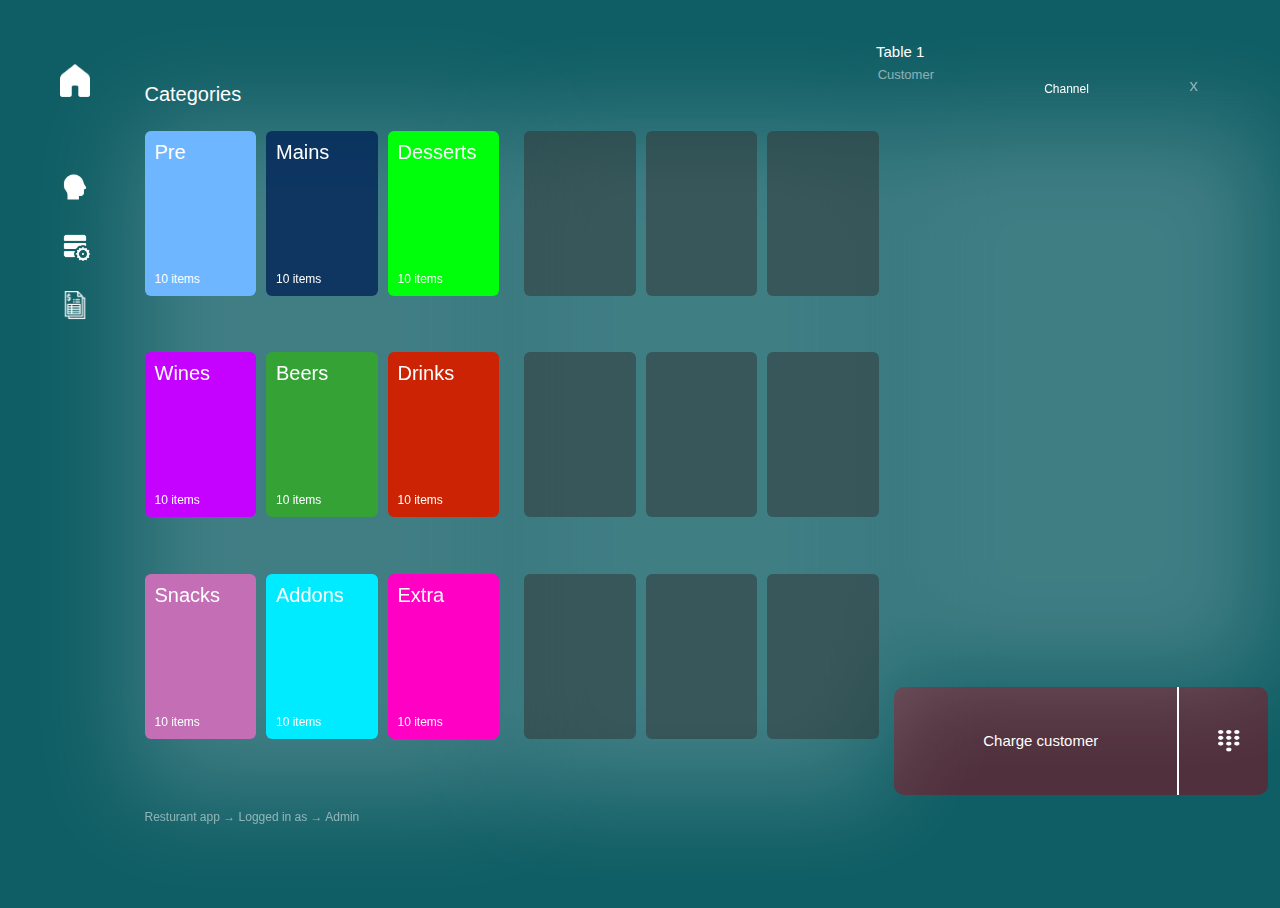
<file: src/main/resources/static/index.html>
<!DOCTYPE html>
<html xmlns:th="http://www.thymeleaf.org">
<head>
    <meta charset="UTF-8">
    <meta http-equiv="X-UA-Compatible" content="IE=edge">
    <meta name="viewport" content="width=device-width, initial-scale=1.0">
    <link rel="stylesheet" href="V2.0/css/styles1.css">
    <link rel="stylesheet" href="V2.0/css/boxColor.css">
    <link rel="stylesheet" href="V2.0/css/secondBoxes.css">
    <link rel="stylesheet" href="V2.0/css/thirdBoxes.css">
    <link rel="stylesheet" href="V2.0/css/BuyBox.css">
    <link rel="stylesheet" href="V2.0/css/adminDashBoard.css">
    
    <title>Document</title>
</head>
<body id ="body">
   
    

    <div class="container" id = "container">
        
        <div class="first">
            <li><a href="#"><img id = "bild1" src="[data-uri]">
            </a></li></div>
        <div class="nav">
            
                 
                    

                    
                    <li><a href="#"> <img src="[data-uri]">
                    </a></li>
                    <li id="adminknapp"onclick="adminDash();"> <img src="[data-uri]">
                    </a></li>
                    <li id="kvittoknapp" onclick ="kvittoDash()">  <img src="[data-uri]">
                    </a></li>
                
            

        </div>
        <div class="content1Text">Categories</div>
        <div class="copyContent1"></div>
        <div class="content1">
            <div id = "cBox1" class="contentBox1" onclick="showDishes(this)">Pre<span class="itemCount"><span id = "nummer0" class="nummer">10 </span>items</span></div>
            <div id = "cBox2" class="contentBox1" onclick="showDishes(this)">Mains<span class="itemCount"><span id = "nummer1" class="nummer">10 </span>items</span></div>
            <div id = "cBox3" class="contentBox1" onclick="showDishes(this)">Desserts<span class="itemCount"><span id = "nummer2" class="nummer">10 </span>items</span></div>
            <div id = "cBox4" class="contentBox1" onclick="showDishes(this)">Wines<span class="itemCount"><span id = "nummer3" class="nummer">10 </span>items</span></div>
            <div id = "cBox5" class="contentBox1" onclick="showDishes(this)">Beers<span class="itemCount"><span id = "nummer4" class="nummer">10 </span>items</span></div>
            <div id = "cBox6" class="contentBox1" onclick="showDishes(this)">Drinks<span class="itemCount"><span id = "nummer5" class="nummer">10 </span>items</span></div>
            <div id = "cBox7" class="contentBox1" onclick="showDishes(this)">Snacks<span class="itemCount"><span id = "nummer6" class="nummer">10 </span>items</span></div>
            <div id = "cBox8" class="contentBox1" onclick="showDishes(this)">Addons<span class="itemCount"><span id = "nummer7" class="nummer">10 </span>items</span></div>
            <div id = "cBox9" class="contentBox1" onclick="showDishes(this)">Extra<span class="itemCount"><span id = "nummer8" class="nummer">10 </span>items</span></div> 
            
        </div>
        <div id="BoxHeader" class="content2Text">
            
            
            <div id ="hej"class="content2Text1">
                
            </div>
        </div>
        <div class="copyContent2"></div>
        <div id = "2"class="content2">
            <div class="contentBox2"></div> 
            <div class="contentBox2"></div> 
            <div class="contentBox2"></div> 
            <div class="contentBox2"></div> 
            <div class="contentBox2"></div> 
            <div class="contentBox2"></div> 
            <div class="contentBox2"></div> 
            <div class="contentBox2"></div> 
            <div class="contentBox2"></div> 
            
        </div>
        <div class="content3Text">
            <div class="content3text2">
                <div class="broke"><Select class="dags" id="tables">
                    <option value="table1"><span class="c31">Table 1</span></option>
                    <option value="table2"><span class="c31">Table 2</span></option>
                    <option value="table3"><span class="c31">Table 3</span></option>
                    <option value="table4"><span class="c31">Table 4</span></option>
                    <option value="table5"><span class="c31">Table 5</span></option>
                
                
                </Select>
                    
                    
                  <!--  <img id ="c33"src="image/arrow-down-white.svg" style="height: 12px; width: 12px; position: relative; left: 25px;" >-->
                </div>   
            <span class="c32">Customer</span></div>
            <div class="content3text3">Channel</div>
            <div class="content3text4">x</div>
        </div>
        <div class="copyContent3"></div>
        <div id = "3"class="content3">
            
            
        </div>
        <div class="footer">Resturant app → Logged in as → Admin</div>

        <div id = "buyButton"class="buyButton" onclick="buy()"><span id ="köpText" class="buttonText">Charge customer <span id="kassa"class="lastPrice"></span></span> </div>
        <div class="knapp"><img src="V2.0/image/dialpad.png" style="height: 22px; width: 22px;"></div>


        

        <script src="V2.0/js/index1.js"></script>
        
    
    </div>
</body>
</html>
</file>
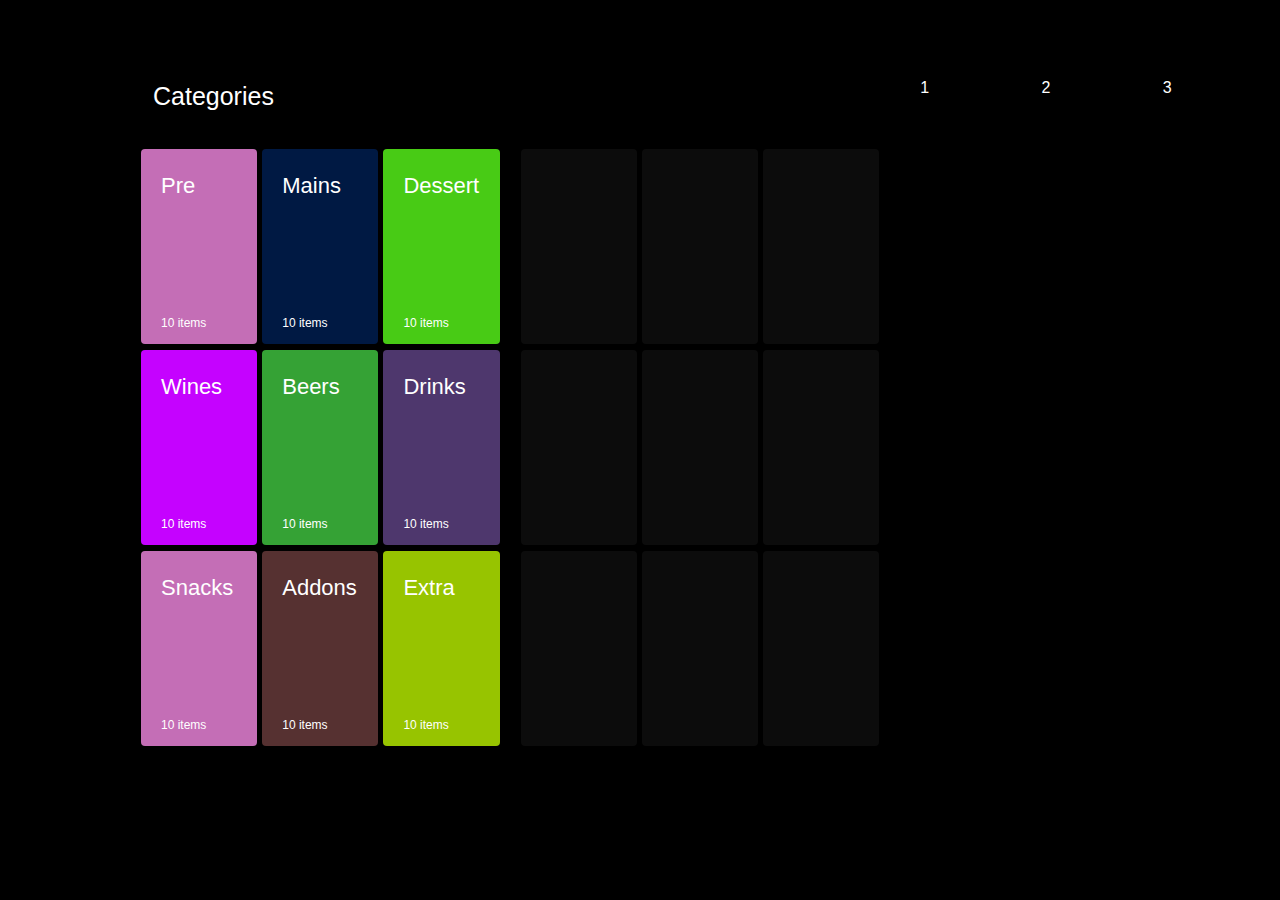
<file: src/main/resources/templates/index.html>
<!DOCTYPE html>
<html lang="en">
<head>
    <meta charset="UTF-8">
    <meta http-equiv="X-UA-Compatible" content="IE=edge">
    <meta name="viewport" content="width=device-width, initial-scale=1">
    <link rel="stylesheet" href="https://stackpath.bootstrapcdn.com/bootstrap/4.3.1/css/bootstrap.min.css" integrity="sha384-ggOyR0iXCbMQv3Xipma34MD+dH/1fQ784/j6cY/iJTQUOhcWr7x9JvoRxT2MZw1T" crossorigin="anonymous">   
    <link rel="stylesheet" href="style.css">
    <title>Document</title>
</head>
<body>
   
<div class="container">
    <div class="row">
        <div id ="categories" class = "col" id = "colHeaders">
           <span class="categoriesText">Categories</span> 
            <div class="row ">
                  
                <div id = "cBox1"class="col" onclick="cateClick('cBox1')">Pre</span> <span class="totalItems1">10 items</span></div>
                
                <div id = "cBox2"class="col" onclick="cateClick('cBox2')">Mains<span class="totalItems1">10 items</span></div>
                <div id = "cBox3"class="col" onclick="cateClick('cBox3')">Dessert<span class="totalItems1">10 items</span></div>
            </div>
            <div class="row">
                <div id = "cBox4"class="col" onclick="cateClick('cBox4')">Wines<span class="totalItems1">10 items</span></div>
                <div id = "cBox5"class="col" onclick="cateClick('cBox5')">Beers<span class="totalItems1">10 items</span></div>
                <div id = "cBox6"class="col" onclick="cateClick('cBox6')">Drinks<span class="totalItems1">10 items</span></div>
            </div>
            <div class="row">
                <div id = "cBox7"class="col" onclick="cateClick('cBox7')">Snacks<span class="totalItems1">10 items</span></div>
                <div id = "cBox8"class="col" onclick="cateClick('cBox8')">Addons<span class="totalItems1">10 items</span></div>
                <div id = "cBox9"class="col" onclick="cateClick('cBox9')">Extra<span class="totalItems1">10 items</span></div>
            </div>
        </div>
        <div id ="dessert"class="col">
            <span id ="desText" class="categoriesText2">Dessert</span> 
            <div class="row">
                <div id = "dBox1"class="col" onclick = "itemCountFunction('dBox1')"><h1 class="dessertBox"><span id="itemcount1" class="itemCount">0</span> <span class="item">Tryffel</span> <span class="price">€12.50</span></h1></div>
                <div id = "dBox2"class="col" onclick = "itemCountFunction('dBox2')"><h1 class="dessertBox"><span id="itemcount2" class="itemCount">0</span> <span class="item">Tryffel</span> <span class="price">€12.50</span></h1></div>
                <div id = "dBox3"class="col" onclick = "itemCountFunction('dBox3')"><h1 class="dessertBox"><span id="itemcount3" class="itemCount">0</span> <span class="item">Tryffel</span> <span class="price">€12.50</span></h1></div>
            </div>
            <div class="row">
                <div id = "dBox4"class="col" onclick = "itemCountFunction('dBox4')"><h1 class="dessertBox"><span id="itemcount4" class="itemCount">0</span> <span class="item">Tryffel</span> <span class="price">€12.50</span></h1></div>
                <div id = "dBox5"class="col" onclick = "itemCountFunction('dBox5')"><h1 class="dessertBox"><span id="itemcount5" class="itemCount">0</span> <span class="item">Tryffel</span> <span class="price">€12.50</span></h1></div>
                <div id = "dBox6"class="col" onclick = "itemCountFunction('dBox6')"><h1 class="dessertBox"><span id="itemcount6" class="itemCount">0</span> <span class="item">Tryffel</span> <span class="price">€12.50</span></h1></div>
            </div>
            <div class="row">
                <div id = "dBox7"class="col" onclick = "itemCountFunction('dBox7')"><h1 class="dessertBox"><span id="itemcount7" class="itemCount">0</span> <span class="item">Tryffel</span> <span class="price">€12.50</span></h1></div>
                <div id = "dBox8"class="col" onclick = "itemCountFunction('dBox8')"><h1 class="dessertBox"><span id="itemcount8" class="itemCount">0</span> <span class="item">Tryffel</span> <span class="price">€12.50</span></h1></div>
                <div id = "dBox9"class="col" onclick = "itemCountFunction('dBox9')"><h1 class="dessertBox"><span id="itemcount9" class="itemCount">0</span> <span class="item">Tryffel</span> <span class="price">€12.50</span></h1></div>
            </div>
        </div>
        <div id = "cashier" class="col" id = "colHeaders">
            <div class="row">
                <div class="col">1</div>
                <div class="col">2</div>
                <div class="col">3</div>
            </div>
        </div>
    </div>
</div>
<script src="https://code.jquery.com/jquery-3.3.1.slim.min.js" integrity="sha384-q8i/X+965DzO0rT7abK41JStQIAqVgRVzpbzo5smXKp4YfRvH+8abtTE1Pi6jizo" crossorigin="anonymous"></script>
<script src="https://cdnjs.cloudflare.com/ajax/libs/popper.js/1.14.7/umd/popper.min.js" integrity="sha384-UO2eT0CpHqdSJQ6hJty5KVphtPhzWj9WO1clHTMGa3JDZwrnQq4sF86dIHNDz0W1" crossorigin="anonymous"></script>
<script src="https://stackpath.bootstrapcdn.com/bootstrap/4.3.1/js/bootstrap.min.js" integrity="sha384-JjSmVgyd0p3pXB1rRibZUAYoIIy6OrQ6VrjIEaFf/nJGzIxFDsf4x0xIM+B07jRM" crossorigin="anonymous"></script>
    <script src="index.js"></script>
    
</body>
</html>
</file>
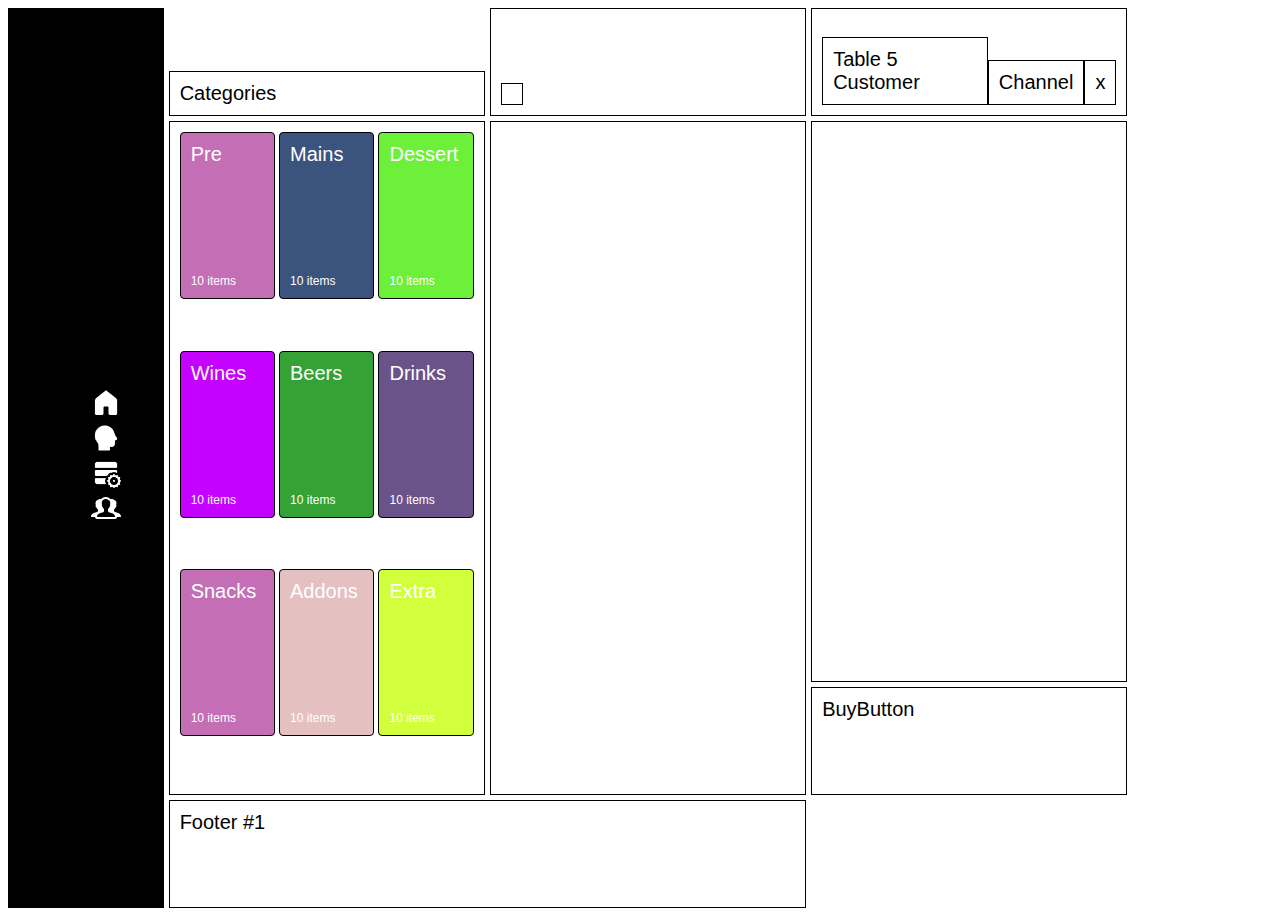
<file: src/main/resources/templates/index2.html>
<!DOCTYPE html>
<html lang="en">
<head>
    <meta charset="UTF-8">
    <meta http-equiv="X-UA-Compatible" content="IE=edge">
    <meta name="viewport" content="width=device-width,user-scalable=no">
    <link rel="stylesheet" href="styles1.css">
    <link rel="stylesheet" href="boxColor.css">
    <link rel="stylesheet" href="secondBoxes.css">
    <link rel="stylesheet" href="thirdBoxes.css">
    
    <title>Document</title>
</head>
<body>
    
</body>
    <div class="container">
        <div class="nav">
            
                <ul>
                    <li><a href="#"><img src="[data-uri]">
                    </a></li>
                    <li><a href="#"> <img src="[data-uri]">
                    </a></li>
                    <li><a href="#"> <img src="[data-uri]">
                    </a></li>
                    <li><a href="#">  <img src="[data-uri]">
                    </a></li>
                </ul>
            

        </div>
        <div class="content1Text">Categories</div>
        <div class="content1">
            <div id = "cBox1" class="contentBox1" onclick="showDishes(this)">Pre <span class="itemCount">10 items</span></div>
            <div id = "cBox2" class="contentBox1" onclick="showDishes(this)">Mains<span class="itemCount">10 items</span></div>
            <div id = "cBox3" class="contentBox1" onclick="showDishes(this)">Dessert<span class="itemCount">10 items</span></div>
            <div id = "cBox4" class="contentBox1" onclick="showDishes(this)">Wines<span class="itemCount">10 items</span></div>
            <div id = "cBox5" class="contentBox1" onclick="showDishes(this)">Beers<span class="itemCount">10 items</span></div>
            <div id = "cBox6" class="contentBox1" onclick="showDishes(this)">Drinks<span class="itemCount">10 items</span></div>
            <div id = "cBox7" class="contentBox1" onclick="showDishes(this)">Snacks<span class="itemCount">10 items</span></div>
            <div id = "cBox8" class="contentBox1" onclick="showDishes(this)">Addons<span class="itemCount">10 items</span></div>
            <div id = "cBox9" class="contentBox1" onclick="showDishes(this)">Extra<span class="itemCount">10 items</span></div> 
            
        </div>
        <div id="BoxHeader" class="content2Text">
            
            
            <div id ="hej"class="content2Text1">
                
            </div>
        </div>
        
        <div id = "2"class="content2">
           
            
        </div>
        <div class="content3Text">
            <div class="content3text2">Table 5 Customer</div>
            <div class="content3text2">Channel</div>
            <div class="content3text3">x</div>
        </div>
        <div id = "3"class="content3">
            
            
        </div>
        <div class="footer">Footer #1</div>

        <div class="buyButton">BuyButton</div>


        <script src="index1.js"></script>
        <script src="https://ajax.googleapis.com/ajax/libs/jquery/3.5.1/jquery.min.js"></script>
    
    </div>
</html>
</file>
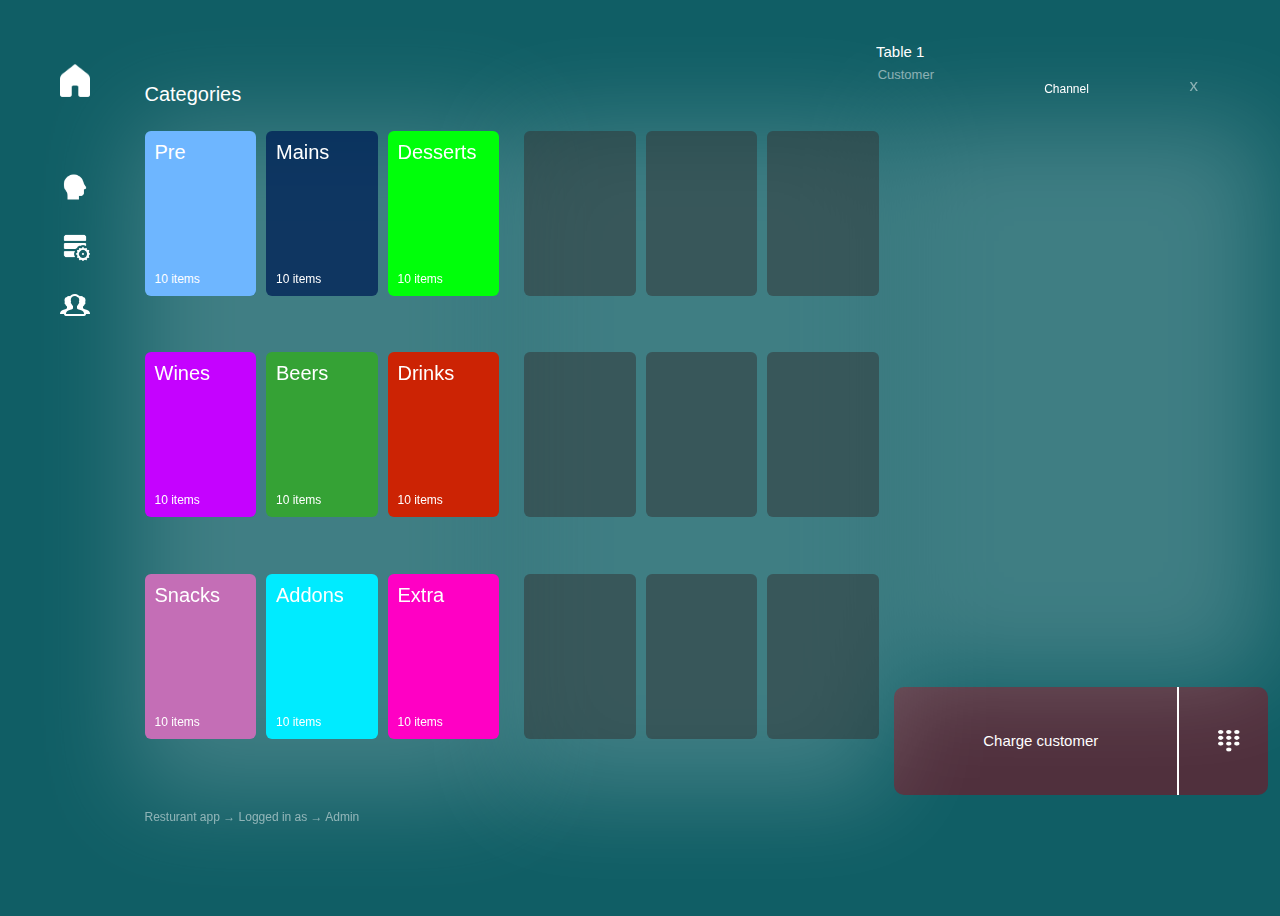
<file: src/main/resources/templates/V2.0/index2.html>
<!DOCTYPE html>
<html xmlns:th="http://www.thymeleaf.org">
<head>
    <meta charset="UTF-8">
    <meta http-equiv="X-UA-Compatible" content="IE=edge">
    <meta name="viewport" content="width=device-width,user-scalable=no">
    <link rel="stylesheet" href="../../static/css/styles1.css">
    <link rel="stylesheet" href="../../static/css/boxColor.css">
    <link rel="stylesheet" href="../../static/css/secondBoxes.css">
    <link rel="stylesheet" href="../../static/css/thirdBoxes.css">
    <link rel="stylesheet" href="../../static/css/BuyBox.css">
    <link rel="stylesheet" href="../../static/css/adminDashBoard.css">
    
    <title>Document</title>
</head>
<body id ="body">
   
    

    <div class="container" id = "container">
        
        <div class="first">
            <li><a href="#"><img id = "bild1" src="[data-uri]">
            </a></li></div>
        <div class="nav">
            
                 
                    

                    
                    <li><a href="#"> <img src="[data-uri]">
                    </a></li>
                    <li onclick="adminDash();"> <img src="[data-uri]">
                    </a></li>
                    <li><a href="#">  <img src="[data-uri]">
                    </a></li>
                
            

        </div>
        <div class="content1Text">Categories</div>
        <div class="copyContent1"></div>
        <div class="content1">
            <div id = "cBox1" class="contentBox1" onclick="showDishes(this)">Pre<span class="itemCount"><span id = "nummer0" class="nummer">10 </span>items</span></div>
            <div id = "cBox2" class="contentBox1" onclick="showDishes(this)">Mains<span class="itemCount"><span id = "nummer1" class="nummer">10 </span>items</span></div>
            <div id = "cBox3" class="contentBox1" onclick="showDishes(this)">Desserts<span class="itemCount"><span id = "nummer2" class="nummer">10 </span>items</span></div>
            <div id = "cBox4" class="contentBox1" onclick="showDishes(this)">Wines<span class="itemCount"><span id = "nummer3" class="nummer">10 </span>items</span></div>
            <div id = "cBox5" class="contentBox1" onclick="showDishes(this)">Beers<span class="itemCount"><span id = "nummer4" class="nummer">10 </span>items</span></div>
            <div id = "cBox6" class="contentBox1" onclick="showDishes(this)">Drinks<span class="itemCount"><span id = "nummer5" class="nummer">10 </span>items</span></div>
            <div id = "cBox7" class="contentBox1" onclick="showDishes(this)">Snacks<span class="itemCount"><span id = "nummer6" class="nummer">10 </span>items</span></div>
            <div id = "cBox8" class="contentBox1" onclick="showDishes(this)">Addons<span class="itemCount"><span id = "nummer7" class="nummer">10 </span>items</span></div>
            <div id = "cBox9" class="contentBox1" onclick="showDishes(this)">Extra<span class="itemCount"><span id = "nummer8" class="nummer">10 </span>items</span></div> 
            
        </div>
        <div id="BoxHeader" class="content2Text">
            
            
            <div id ="hej"class="content2Text1">
                
            </div>
        </div>
        <div class="copyContent2"></div>
        <div id = "2"class="content2">
            <div class="contentBox2"></div> 
            <div class="contentBox2"></div> 
            <div class="contentBox2"></div> 
            <div class="contentBox2"></div> 
            <div class="contentBox2"></div> 
            <div class="contentBox2"></div> 
            <div class="contentBox2"></div> 
            <div class="contentBox2"></div> 
            <div class="contentBox2"></div> 
            
        </div>
        <div class="content3Text">
            <div class="content3text2">
                <div class="broke"><Select class="dags" id="tables">
                    <option value="table1"><span class="c31">Table 1</span></option>
                    <option value="table2"><span class="c31">Table 2</span></option>
                    <option value="table3"><span class="c31">Table 3</span></option>
                    <option value="table4"><span class="c31">Table 4</span></option>
                    <option value="table5"><span class="c31">Table 5</span></option>
                
                
                </Select>
                    
                    
                  <!--  <img id ="c33"src="image/arrow-down-white.svg" style="height: 12px; width: 12px; position: relative; left: 25px;" >-->
                </div>   
            <span class="c32">Customer</span></div>
            <div class="content3text3">Channel</div>
            <div class="content3text4">x</div>
        </div>
        <div class="copyContent3"></div>
        <div id = "3"class="content3">
            
            
        </div>
        <div class="footer">Resturant app → Logged in as → Admin</div>

        <div id = "buyButton"class="buyButton" onclick="buy()"><span id ="köpText" class="buttonText">Charge customer <span id="kassa"class="lastPrice"></span></span> </div>
        <div class="knapp"><img src="image/dialpad.png" style="height: 22px; width: 22px;"></div>


        

        <script src="../../static/js/index1.js"></script>
        
    
    </div>
</body>
</html>
</file>
<file: src/main/resources/static/V2.0/css/styles1.css>
@font-face {
    font-family: "HelveticaNeue";
    font-weight: 100;
    src: local("Helvetica Neue Thin"),
    local("HelveticaNeue-Thin");
}

@font-face {
    font-family: "HelveticaNeue";
    font-weight: 300;
    src: local("Helvetica Neue Light"),
    local("HelveticaNeue-Light");
}

@font-face {
    font-family: "HelveticaNeue";
    font-weight: normal;
    src: local("Helvetica Neue"),
    local("HelveticaNeue");
}

@font-face {
    font-family: "HelveticaNeue";
    font-weight: bold;
    src: local("Helvetica Neue Bold"),
    local("HelveticaNeue-Bold");
}
body{
    overflow: hidden;
    background-color: #105E65;
    -webkit-user-select: none;
    user-select: none;
    max-width: 1440px;
    max-height: 743px;
}

@media screen and (min-width: 1500px) {
    body {
        max-width: 1440px;
        max-height: 743px;
    }
  }


.container{
    z-index: 2;
    width: 100vw;
    height: 100vh;
    

    font-family: HelveticaNeue, Helvetica, Arial, Verdana, sans-serif;
    font-weight: normal;
    
    font-size: 20px;
    display:grid;
    color: white;
    background-color: #105E65;
    grid-template-columns: repeat(10, 1fr) ;
    grid-template-rows: repeat(8, 1fr) ;

    gap: 5px;
    padding-right: 20px;
    
    box-sizing: border-box;
    

}

.backScreen2{
    z-index: 1;
    grid-column: 1;
    grid-column-end: 11;
    grid-row: 1;
    grid-row-end: 9;
    height: 100%;
    width: 100%;
    
    background-repeat: no-repeat;
    background-size: fill;
    animation: fade-in 0.1s;
}


.backScreen{
    z-index: 3;
    grid-column: 1;
    grid-column-end: 11;
    grid-row: 1;
    grid-row-end: 9;
    height: 100%;
    width: 100%;
    
    background-repeat: no-repeat;
    background-size: fill;
    
    backdrop-filter: blur(10px);
    -webkit-backdrop-filter: blur(10px);
}

.buyScreen{
    z-index: 4;
    grid-column: 4;
    grid-column-end: 8;
    grid-row: 2;
    grid-row-end: 6;
    position: relative;
    background-color: 105E65;
    -webkit-backdrop-filter: blur(100px);
    backdrop-filter: blur(100px);
    overflow: overlay;
    border-radius: 10px;
    animation: fade-in 0.1s;
    
    
}

.buyScreen2{
    z-index: 4;
    grid-column: 4;
    grid-column-end: 8;
    grid-row: 6;
    grid-row-end: 7;
    position: relative;
    background-color: 105E65;
    -webkit-backdrop-filter: blur(100px);
    backdrop-filter: blur(100px);
    border-radius: 10px;
    animation: fade-in 0.1s;
}

.container div{
    padding: 10px;
    
    
}

.first{
    display: grid;
    grid-column: 1;
    grid-row: 1;
    
    display: flex;
    flex-direction: column;
    align-self: center;
    align-items: center;
    list-style-type: none;
    position: relative;
    top: 21px;
    left: 6px;
}

#bild1{
    height: 40px;
    width: 40px;
    
}

.nav {
    
    display: grid;
    grid-column: 1;
    grid-column-end: 1;
    grid-row: 2;
    grid-row-end: 4;
    list-style-type: none;
    display: flex;
    flex-direction: column;
    align-content: center;
    justify-content: space-evenly;
    align-items: center;
    position: relative;
    left:  6px;
    top: 17px;
    
    
  
    
    
    

    
}

img{
    height: 30px;
    width: 30px;

    

}

.content1Text{
    grid-column: 2;
    grid-column-end: 5;
    grid-row: 1;

    display: flex;
    align-self: flex-end;

}

.headtext1{
    display: flex;
    
    align-items: flex-end;
    align-content: flex-end;
    
}

.boxHeader1{
    font-size: 22px;
    animation: append-animate .7s 
}

.content2Text1{

    
    font-size: 15px;
    display: flex;
    justify-content: space-evenly;

 
}


@keyframes append-animate {
	from {
		
		opacity: 0;
	}
	to {
		
		opacity: 1;	
	}
}



.content2Text{
    grid-column: 5;
    grid-column-end: 8;
    grid-row: 1;

    display: flex;
    
    align-items: flex-end;
    justify-content: space-between;
    
    
}
.content3Text{
    grid-column: 8;
    grid-column-end: 11;
    grid-row: 1;

    display: flex;
    backdrop-filter: blur(10px);
    
    align-items: flex-end;
    justify-content: space-between;
    font-size: 12px;
    
}
.broke{
    display: flex;
    flex-direction: row;
    justify-content: space-between;
    align-content: space-between;
    
}
.dags{
    position: absolute;
    right: 262px;
    top: 35px;
    width: 130px;
    background-color: #105E65;
    color: white;
    font-size: 15px;
    border: none;
    
    padding-bottom: 35px;
    -webkit-appearance:none;
   
    
    
    
}

.select-selected:after{
    position: absolute;
    top: 100px;
}

.content3text2{
    display: flex;
    flex-direction: column;
    
    
    
}

.content3text3{
    position: relative;
    right: 20px;
}

.content3text4{
    opacity: 0.5;
    font-size: 17px;

    position: relative;
    right: 50px;
}

.content3text4:hover span{
    display: none;
    
}

.content3text4:hover:before{
    opacity: 0.5;
    font-size: 17px;
    content: "Clear the bag"

}



.c31{
    
   
    position: relative;
    right: 10px;
    padding-bottom: 1px;
    font-size: 10px;
    
}
.c32{
    opacity: 0.5;
    position: absolute;
    right: 334px;
    top: 59px;


    font-size: 13px
    
    
}

.c33{
    
    
    
    font-size: 10px;
    
}

.broke{
    display: flex;
    justify-content: space-between;
}

.content3{
    
    
    
}
.copyContent1{
    z-index: 1;
    display: grid;
    grid-column-start: 2;
    grid-column-end: 5;
    grid-row-start: 2;
    grid-row-end:  8;
    gap:10px;
    grid-template-columns: repeat(3, 1fr) ;
    grid-template-rows: repeat(3, 1fr) ;
    overflow: auto;
    background-color: white;
    opacity: 0.2;
    filter: blur(50px);
    -webkit-backdrop-filter: blur(50px);
    
}

.content1{
    z-index:2 ;
    display: grid;
    grid-column-start: 2;
    grid-column-end: 5;
    grid-row-start: 2;
    grid-row-end:  8;
    gap:10px;
    grid-template-columns: repeat(3, 1fr) ;
    grid-template-rows: repeat(3, 1fr) ;
    overflow: auto;
    
    
    
    
    
    
}

.content1::-webkit-scrollbar {
    display: none;
  }

.content2::-webkit-scrollbar {
    display: none;
  }

.content3::-webkit-scrollbar{
    display: none;
}

.buyScreen::-webkit-scrollbar{
    display: none;
}

.copyContent2{
    z-index: 1;
    display: grid;
    grid-column-start: 5;
    grid-column-end: 8;
    grid-row-start: 2;
    grid-row-end:  8;
    gap: 10px;
    grid-template-columns: repeat(3, 1fr) ;
    grid-template-rows: repeat(3, 1fr) ;
    overflow: auto;
    background-color: white;
    opacity: 0.2;
    filter: blur(50px);
    -webkit-backdrop-filter: blur(50px);
}

.content2{
    z-index: 2;
    display: grid;
    grid-column-start: 5;
    grid-column-end: 8;
    grid-row-start: 2;
    grid-row-end:  8;
    gap: 10px;
    grid-template-columns: repeat(3, 1fr) ;
    grid-template-rows: repeat(3, 1fr) ;
    overflow: auto;
    animation: fadein 0.2s;
}

.copyContent3{
    z-index: 1;
    display: grid;
    overflow: auto;
    grid-column-start: 8;
    grid-column-end: 11;
    grid-row-start: 2;
    grid-row-end:  7;
    gap: 10px;
    background-color: white;
    opacity: 0.2;
    filter: blur(50px);
    -webkit-backdrop-filter: blur(50px);

}
.content3{
    z-index: 2;
    display: grid;
    overflow: auto;
    grid-column-start: 8;
    grid-column-end: 11;
    grid-row-start: 2;
    grid-row-end:  7;
    gap: 10px;
    grid-template-columns: 1fr;
    grid-template-rows: repeat(5, 1fr);
    
    
    

    

    

}

.cBox1{
    display: flex;
    
    
}

.content31{
    font-size: 16px;
    
    display: flex;
    flex-direction: row;
    flex-wrap: nowrap;
    justify-content: space-between;
    align-content: space-between;
    align-items: center;
}



.contentBox1{
    height: 145px;
    cursor:pointer;
    
    
    
    
}
.contentBox2{
    display: flex;
    height: 145px;
    
    flex-direction: column;
    justify-content: space-between;
    border-radius: 6px;
    cursor: pointer;
    
    opacity: 0.5;
    background-color: #313131
    
    
    
}
.contentBox3{
    grid-column-start: 3;
    grid-column-end: 3;
    grid-row: 1;
    grid-row-end: 1;
}

.footer{
    grid-column: 2;
    grid-column-end:6;
    grid-row: 8;

    font-size: 12px;
    opacity: 0.5;
    
}

.buyButton {
    display: grid;
    grid-column-start: 8;
    grid-column-end: 11;
    grid-row: 7;
    border-radius: 10px;
    display: flex;
    justify-content: center;
    text-align: left;
    align-items: center;
    font-size: 15px;
    cursor: pointer;
    background-color:#50303D;
    backdrop-filter: blur(100px);
    
   
    

}

.knapp{
    display: grid;
    grid-column: 10;
    border-top-right-radius: 10px;
    border-bottom-right-radius: 10px;
    grid-row: 7;
    width: 80px;
    border-left: 2px solid white;
    display: flex;
    justify-content: center;
    align-items: center;
    align-content: center;
    
    position: relative;
    left: 30px;
    
}

#bra{
    cursor: pointer;
}

#bra1{
    opacity: 0.5;
    cursor: pointer;
}

#bra2{
    opacity: 0.5;
    cursor: pointer;
}

.buttonText{
    position: relative;
    left: -40px;
}

@keyframes fade-in {
    from { opacity: 0; }
    to { opacity: 0.5; }
}
@keyframes fade-out {
    from { opacity: 0.5;}
    to { opacity: 0;}
    
}

.contentBox2.dbox1{
    animation: fade-in 0.2s;

}

.contentBox2{
    animation: fade-out 0.2s;
}
</file>
<file: src/main/resources/static/V2.0/css/boxColor.css>
[id^=cBox]{
    
    color: white;
    transition: 0.9s; 
    border-radius: 6px;
    display: flex;
    flex-direction:column; 
    flex:1;
}

.itemCount{
    font-size: 12px;
   
    margin-top: auto;
}

#cBox1{
    background-color: #6EB6FF;
    backdrop-filter: blur(100px);
    text-align: start;
    
}

#cBox1:hover {
    background-color: #002157;
    color: white;
    
}

#cBox2{
    background-color: #002157C4;
    text-align: start;
}
#cBox2:hover {
    background-color: #6EB6FF; 
    color: white;
}
#cBox3{
    background-color: #00FF0A;
    text-align: start;
}
#cBox3:hover {
    background-color: #6EB6FF; 
    color: white;
}
#cBox4{
    background-color: #C502FF;
    text-align: start;
}
#cBox4:hover {
    background-color: #C46EB6FF; 
    color: white;
}
#cBox5{
    background-color: #35A235;
}
#cBox5:hover {
    background-color: #6EB6FF; 
    color: white;
}
#cBox6 {
    background-color: #CC2304;
}
#cBox6:hover {
    background-color: #6EB6FF; 
    color: white;
}
#cBox7{
    background-color: #C46EB6FF;
}
#cBox7:hover {
    background-color: #6EB6FF; 
    color: white;
}
#cBox8{
    background-color: #00EBFF;
}
#cBox8:hover {
    background-color: #6EB6FF; 
    color: white;
}
#cBox9{
    background-color: #FF00C4;
}
#cBox9:hover {
    background-color: #6EB6FF; 
    color: white;
}
</file>
<file: src/main/resources/static/V2.0/css/secondBoxes.css>
.itemCountS{
font-size: 50px;
margin-bottom: auto;
}

.item{
    text-align: left;
    font-size: 15px;
}

.price{
    font-size: 12px;
    margin-top: auto;
    
}
</file>
<file: src/main/resources/static/V2.0/css/thirdBoxes.css>
.varaHeader{
    font-size: 14px;
    opacity: 0.5;
    justify-content: flex-start;
    
    
}

.cashierCount{
    display: flex;
    order: 0;
    flex: 0 1 auto;
    align-self: flex-end;
    font-size: 14px;
}


.vara{
    display: flex;
    order: 0;
    flex: 1 1 auto;
    align-self: flex-end;
    font-size: 16px;
    margin-left: 10px;

    
    
}

.priset{
    display: flex;
    order: 0;
    flex: 0 1 auto;
    align-self: flex-end;
    font-size: 12px;
}
[id*="cBox"]{
    animation: append-animate .7s
    
    
}
</file>
<file: src/main/resources/static/V2.0/css/BuyBox.css>
.rad1{
    display: flex;
    justify-content: space-between;
    opacity: 0.6;
    font-size: 15px;
}

.rad2{
    display: flex;
    justify-content: space-between;
    font-size: 15px;
}

.checkOutButton{
    display: flex;
    z-index: 4;
    grid-column: 4;
    grid-column-end: 6;
    grid-row: 7;
    grid-row-end: 8;
    border-radius: 50px;
    -webkit-backdrop-filter: blur(100px);
    backdrop-filter: blur(100px);
    border-radius: 200px;
    justify-content: center;
    align-items: center;
    color: white;
    cursor: pointer;
    animation: fade-in 0.1s;
}

.cancelButton{
    z-index: 4;
    grid-column: 6;
    grid-column-end: 8;
    grid-row: 7;
    grid-row-end: 8;
    -webkit-backdrop-filter: blur(100px);
    backdrop-filter: blur(100px);
    border-radius: 50px;
    display: flex;
    justify-content: center;
    align-items: center;
    color: white;
    cursor: pointer;
    animation: fade-in 0.1s;
}

.checkOutButton:hover{
    -webkit-backdrop-filter: blur(10px);
    backdrop-filter: blur(10px);
    transition: 0.6s;
}

.cancelButton:hover{
    -webkit-backdrop-filter: blur(10px);
    backdrop-filter: blur(10px);
    transition: 0.6s;
}

.lds-dual-ring {
    
    display: inline-block;
    width: 80px;
    height: 80px;
  }
  .lds-dual-ring:after {
    content: " ";
    display: block;
    width: 64px;
    height: 64px;
    margin: 8px;
    border-radius: 50%;
    border: 6px solid #fff;
    border-color: #fff transparent #fff transparent;
    animation: lds-dual-ring 1.2s linear infinite;
    
  }
  @keyframes lds-dual-ring {
    0% {
      transform: rotate(0deg);
    }
    100% {
      transform: rotate(360deg);
    }
  }
</file>
<file: src/main/resources/static/V2.0/css/adminDashBoard.css>
.adminDashboard{
    z-index: 4;
    display: grid;
    grid-column-start: 4;
    grid-column-end: 8;
    grid-row: 2;
    grid-row-end: 8;
    backdrop-filter: blur(50px);
    -webkit-backdrop-filter: blur(50px);
    border-radius: 5px;
    display: flex;
    flex-direction: column;
    justify-content: space-evenly;
    
    font-size: 25px;
    overflow: auto;
}

.tableDash{
    z-index: 4;
    display: grid;
    grid-column: 2;
    grid-column-end: 10;
    grid-row: 3;
    grid-row-end: 8;
}

.exitButton{
    z-index: 5;
    display: grid;
    grid-column: 7;
    grid-row: 2;
    position: relative;
    left: 90px;
    opacity: 0.5;
    cursor: pointer;
}

.backButton{
    z-index: 5;
    display: grid;
    grid-column: 2;
    grid-row: 2;
    position: relative;
    left: 300px;
    top: 2px;
    opacity: 0.9;
    cursor: pointer;
}

.exitDot:hover{
    content: "Close"
}



#text10:hover{
    color: green;
    cursor: pointer;
}
#text11:hover{
    color: blue;
    cursor: pointer;
}
#text12:hover{
    color: red;
    cursor: pointer;
}
#text13:hover{
    color: yellow;
    cursor: pointer;
}

.adminDashDiv{
    z-index: 4;
    height: 400px;
    display: flex;
    flex-direction: column;
    justify-content: space-between;
    font-size: 20px;
    position: relative;
    top: -10px;

}

.form-group{
    display: flex;
    flex-direction: column;
}

.categoryChoose{
    display: flex;
    flex-direction: column;
}

.form-control{
    height: 30px;
    border-radius: 5px;
    border: none;
    
}

#category{
    height: 30px;
    border-radius: 5px;
    border: none;
}
#drop{
    height: 30px;
    cursor: pointer;
    border-radius: 5px;
    border: none;
    background-color: blueviolet;
    color: white;
    
}
</file>
<file: src/main/resources/templates/style.css>
[class*="col"]{
    padding-top: 200px;
    padding: 20px;
    background-color: black;
    
    color: #fff;
    text-align: left;
    
    
}
body{
    
    background-color: black;
}


.container{
    
    margin-top: 30px;
    margin-bottom: 30px;
    margin-left: 130px;
    margin-right: 130px;
    
    
    
    font-family: Arial, Helvetica, sans-serif;
   
    font-style: normal;
}



#categories{
    
    padding-top: 75px;
    justify-content: space-around;
    
}
.categoriesText{
    font-size: 25px;
    position: relative;
    top: -30px; 
}

.categoriesText2{
    font-size: 25px;
    position: relative;
    top: -30px;
    color:rgba(0,0,0,0);
   transition: 0.9s;
}



#dessert{
    padding-top: 75px;
    justify-content: space-around;
    
}

.dessertBox{
    color:rgba(0,0,0,0);
}

[id^=cBox]{
    border-radius: 4px;
    font-size: 22px;
    transition: 0.4s; 
    height: 195px;
    width: 300px;
}



[id^=dBox]{
    border-radius: 4px;
    
    background-color: #31313180;
    transition: 0.9s;
    height: 195px;
    width: 300px;
    -webkit-user-select: none;
-khtml-user-select: none;
-moz-user-select: none;
-ms-user-select: none;
-o-user-select: none;
user-select: none;
opacity: 0.5;
transition: 0.6s;
}

[id^=box3]{
    
   
    border: 1px solid white;
    
    margin-top: 93px;
    
}

#box33{
    margin-top: 20px;
}


#box31{
   margin-top: 10px;
    height: 500px;
}

#box32{
    margin-top: 20px;
    height: 100px;
}




.itemCount{
    font-size: 40px;
    position: relative;
    top: -10px;
    display: flex;
    align-items: flex-start;
}

.item{
    font-style:normal;
   font-size: 22px; 
   display: flex;
   justify-content: flex-start;
   align-items: center;
   position: relative;
   top: 20px;
   
   
}

.price{
    font-size: 12px;
    font-style: italic;
    display: flex;
    justify-content: flex-start;
    align-items:flex-end;
    position: relative;
    top: 73px;
}

 






.row{
    padding: 3px;
    column-gap: 5px;
}

#cBox1{
    background-color: #C46EB6FF;
    text-align: start;
    transition: 0.4s;  
}

#cBox1:hover {
    background-color: #6EB6FF; 
    color: white;
}

#cBox2{
    background-color: #002157C4;
    text-align: start;
}
#cBox2:hover {
    background-color: #6EB6FF; 
    color: white;
}
#cBox3{
    background-color: #54ee18da;
    text-align: start;
}
#cBox3:hover {
    background-color: #6EB6FF; 
    color: white;
}
#cBox4{
    background-color: #C502FF;
    text-align: start;
}
#cBox4:hover {
    background-color: #C46EB6FF; 
    color: white;
}
#cBox5{
    background-color: #35A235;
}
#cBox5:hover {
    background-color: #6EB6FF; 
    color: white;
}
#cBox6 {
    background-color: #583e7ae3;
}
#cBox6:hover {
    background-color: #6EB6FF; 
    color: white;
}
#cBox7{
    background-color: #C46EB6FF;
}
#cBox7:hover {
    background-color: #6EB6FF; 
    color: white;
}
#cBox8{
    background-color: #C4707070;
}
#cBox8:hover {
    background-color: #6EB6FF; 
    color: white;
}
#cBox9{
    background-color: #C4FF00C4;
}
#cBox9:hover {
    background-color: #6EB6FF; 
    color: white;
}

.totalItems1{
    color: white;
    display: flex;
    justify-content: flex-start;
    align-items:flex-end;
    
    height: 130px;
    font-size: 12px;
   

    
    
}
</file>
<file: src/main/resources/templates/styles1.css>
@font-face {
    font-family: "HelveticaNeue";
    font-weight: 100;
    src: local("Helvetica Neue Thin"),
    local("HelveticaNeue-Thin");
}

@font-face {
    font-family: "HelveticaNeue";
    font-weight: 300;
    src: local("Helvetica Neue Light"),
    local("HelveticaNeue-Light");
}

@font-face {
    font-family: "HelveticaNeue";
    font-weight: normal;
    src: local("Helvetica Neue"),
    local("HelveticaNeue");
}

@font-face {
    font-family: "HelveticaNeue";
    font-weight: bold;
    src: local("Helvetica Neue Bold"),
    local("HelveticaNeue-Bold");
}
body{
    overflow: hidden;
}


.container{
    width: 100vw;
    height: 100vh;

    font-family: HelveticaNeue, Helvetica, Arial, Verdana, sans-serif;
    font-weight: normal;
    
    font-size: 20px;
    display:grid;

    grid-template-columns: repeat(8, 1fr) ;
    grid-template-rows: repeat(8, 1fr) ;

    gap: 5px;

    
    box-sizing: border-box;
}

.container div{
    padding: 10px;
    border: 1px solid black;
}

.nav {
    background-color: black;
    display: grid;
    grid-column: 1;
    grid-column-end: 1;
    grid-row: 1;
    grid-row-end: 9;

    display: flex;
    flex-direction: column-reverse;
    justify-content: space-around;
    align-items: center;
  
    
    
    gap: 50px;

    
}

img{
    height: 30px;
    width: 30px;

    

}

.content1Text{
    grid-column: 2;
    grid-column-end: 4;
    grid-row: 1;

    display: flex;
    align-self: flex-end;

}

.headtext1{
    display: flex;
    
    align-items: flex-end;
    align-content: flex-end;
    
}

.boxHeader1{
    font-size: 22px;
    animation: append-animate .7s 
}

.content2Text1{

    color: black;
    font-size: 13px;
    display: flex;
    justify-content: space-evenly;

 
}

.contentBox2{
    animation: append-animate .7s 
    }
@keyframes append-animate {
	from {
		
		opacity: 0;
	}
	to {
		
		opacity: 1;	
	}
}


.content2{
    
   
}






.content2Text{
    grid-column: 4;
    grid-column-end: 6;
    grid-row: 1;

    display: flex;
    
    align-items: flex-end;
    justify-content: space-between;
    
    
}
.content3Text{
    grid-column: 6;
    grid-column-end: 8;
    grid-row: 1;

    display: flex;
    align-items: flex-end;
    
}

.content3{
    animation: append-animate .3s linear
}

.content1{
    display: grid;
    grid-column-start: 2;
    grid-column-end: 4;
    grid-row-start: 2;
    grid-row-end:  8;
    gap:4px;
    grid-template-columns: repeat(3, 1fr) ;
    grid-template-rows: repeat(3, 1fr) ;
    overflow: auto;
    
    
    
}

.content1::-webkit-scrollbar {
    display: none;
  }

.content2::-webkit-scrollbar {
    display: none;
  }
.content2{
    display: grid;
    grid-column-start: 4;
    grid-column-end: 6;
    grid-row-start: 2;
    grid-row-end:  8;
    gap: 4px;
    grid-template-columns: repeat(3, 1fr) ;
    grid-template-rows: repeat(3, 1fr) ;
    overflow: auto;
    
}
.content3{
    display: grid;
    overflow: auto;
    grid-column-start: 6;
    grid-column-end: 8;
    grid-row-start: 2;
    grid-row-end:  7;
    gap: 10px;
    grid-template-columns: 1fr;
    grid-template-rows: repeat(5, 1fr);

    

}

.cBox1{
    display: flex;
    
    
}

.content31{
    font-size: 16px;
    display: flex;
    justify-content: space-between;
}



.contentBox1{
    height: 145px;
    
}
.contentBox2{
    display: flex;
    height: 145px;
    flex-direction: column;
    justify-content: space-between;
    border-radius: 4px;
    
    
}
.contentBox3{
    grid-column-start: 3;
    grid-column-end: 3;
    grid-row: 1;
    grid-row-end: 1;
    
}

.footer{
    grid-column: 2;
    grid-column-end:6;
    grid-row: 8;
    
}

.buyButton {
    grid-column-start: 6;
    grid-column-end: 8;
    grid-row: 7;
    

}
</file>
<file: src/main/resources/templates/boxColor.css>
[id^=cBox]{
    
    color: white;
    transition: 0.9s; 
    border-radius: 4px;
    display: flex;
    flex-direction:column; 
    flex:1;
}

.itemCount{
    font-size: 12px;
   
    margin-top: auto;
}

#cBox1{
    background-color: #C46EB6FF;
    text-align: start;
    
}

#cBox1:hover {
    background-color: #6EB6FF; 
    color: white;
    
}

#cBox2{
    background-color: #002157C4;
    text-align: start;
}
#cBox2:hover {
    background-color: #6EB6FF; 
    color: white;
}
#cBox3{
    background-color: #54ee18da;
    text-align: start;
}
#cBox3:hover {
    background-color: #6EB6FF; 
    color: white;
}
#cBox4{
    background-color: #C502FF;
    text-align: start;
}
#cBox4:hover {
    background-color: #C46EB6FF; 
    color: white;
}
#cBox5{
    background-color: #35A235;
}
#cBox5:hover {
    background-color: #6EB6FF; 
    color: white;
}
#cBox6 {
    background-color: #583e7ae3;
}
#cBox6:hover {
    background-color: #6EB6FF; 
    color: white;
}
#cBox7{
    background-color: #C46EB6FF;
}
#cBox7:hover {
    background-color: #6EB6FF; 
    color: white;
}
#cBox8{
    background-color: #C4707070;
}
#cBox8:hover {
    background-color: #6EB6FF; 
    color: white;
}
#cBox9{
    background-color: #C4FF00C4;
}
#cBox9:hover {
    background-color: #6EB6FF; 
    color: white;
}
</file>
<file: src/main/resources/templates/secondBoxes.css>
.itemCountS{
font-size: 50px;
margin-bottom: auto;
}

.item{
    text-align: left;
    font-size: 15px;
}

.price{
    font-size: 12px;
    margin-top: auto;
    
}
</file>
<file: src/main/resources/templates/thirdBoxes.css>
.varaHeader{
    
    justify-content: flex-start;
}


.vara{
    
    flex-direction: row-reverse;
    justify-content: flex-start;
    
    align-self: flex-start;
    flex-wrap: nowrap;
font-size: 12px;
    
    
}

.priset{
    align-self: flex-end;
    font-size: 12px;
    flex-wrap: nowrap;
}
[id*="cBox"]{
    animation: append-animate .7s
    
    
}
</file>
<file: src/main/resources/static/css/styles1.css>
@font-face {
    font-family: "HelveticaNeue";
    font-weight: 100;
    src: local("Helvetica Neue Thin"),
    local("HelveticaNeue-Thin");
}

@font-face {
    font-family: "HelveticaNeue";
    font-weight: 300;
    src: local("Helvetica Neue Light"),
    local("HelveticaNeue-Light");
}

@font-face {
    font-family: "HelveticaNeue";
    font-weight: normal;
    src: local("Helvetica Neue"),
    local("HelveticaNeue");
}

@font-face {
    font-family: "HelveticaNeue";
    font-weight: bold;
    src: local("Helvetica Neue Bold"),
    local("HelveticaNeue-Bold");
}
body{
    overflow: hidden;
    background-color: #105E65;
    -webkit-user-select: none;
    user-select: none;
}


.container{
    z-index: 2;
    width: 100vw;
    height: 100vh;
    

    font-family: HelveticaNeue, Helvetica, Arial, Verdana, sans-serif;
    font-weight: normal;
    
    font-size: 20px;
    display:grid;
    color: white;
    background-color: #105E65;
    grid-template-columns: repeat(10, 1fr) ;
    grid-template-rows: repeat(8, 1fr) ;

    gap: 5px;
    padding-right: 20px;
    
    box-sizing: border-box;
    

}

.backScreen2{
    z-index: 1;
    grid-column: 1;
    grid-column-end: 11;
    grid-row: 1;
    grid-row-end: 9;
    height: 100%;
    width: 100%;
    
    background-repeat: no-repeat;
    background-size: fill;
    animation: fade-in 0.1s;
}


.backScreen{
    z-index: 3;
    grid-column: 1;
    grid-column-end: 11;
    grid-row: 1;
    grid-row-end: 9;
    height: 100%;
    width: 100%;
    
    background-repeat: no-repeat;
    background-size: fill;
    
    backdrop-filter: blur(10px);
    -webkit-backdrop-filter: blur(10px);
}

.buyScreen{
    z-index: 4;
    grid-column: 4;
    grid-column-end: 8;
    grid-row: 2;
    grid-row-end: 6;
    position: relative;
    background-color: 105E65;
    -webkit-backdrop-filter: blur(100px);
    backdrop-filter: blur(100px);
    overflow: overlay;
    border-radius: 10px;
    animation: fade-in 0.1s;
    
    
}

.buyScreen2{
    z-index: 4;
    grid-column: 4;
    grid-column-end: 8;
    grid-row: 6;
    grid-row-end: 7;
    position: relative;
    background-color: 105E65;
    -webkit-backdrop-filter: blur(100px);
    backdrop-filter: blur(100px);
    border-radius: 10px;
    animation: fade-in 0.1s;
}

.container div{
    padding: 10px;
    
    
}

.first{
    display: grid;
    grid-column: 1;
    grid-row: 1;
    
    display: flex;
    flex-direction: column;
    align-self: center;
    align-items: center;
    list-style-type: none;
    position: relative;
    top: 21px;
    left: 6px;
}

#bild1{
    height: 40px;
    width: 40px;
    
}

.nav {
    
    display: grid;
    grid-column: 1;
    grid-column-end: 1;
    grid-row: 2;
    grid-row-end: 4;
    list-style-type: none;
    display: flex;
    flex-direction: column;
    align-content: center;
    justify-content: space-evenly;
    align-items: center;
    position: relative;
    left:  6px;
    top: 17px;
    
    
  
    
    
    

    
}

img{
    height: 30px;
    width: 30px;

    

}

.content1Text{
    grid-column: 2;
    grid-column-end: 5;
    grid-row: 1;

    display: flex;
    align-self: flex-end;

}

.headtext1{
    display: flex;
    
    align-items: flex-end;
    align-content: flex-end;
    
}

.boxHeader1{
    font-size: 22px;
    animation: append-animate .7s 
}

.content2Text1{

    
    font-size: 15px;
    display: flex;
    justify-content: space-evenly;

 
}


@keyframes append-animate {
	from {
		
		opacity: 0;
	}
	to {
		
		opacity: 1;	
	}
}



.content2Text{
    grid-column: 5;
    grid-column-end: 8;
    grid-row: 1;

    display: flex;
    
    align-items: flex-end;
    justify-content: space-between;
    
    
}
.content3Text{
    grid-column: 8;
    grid-column-end: 11;
    grid-row: 1;

    display: flex;
    backdrop-filter: blur(10px);
    
    align-items: flex-end;
    justify-content: space-between;
    font-size: 12px;
    
}
.broke{
    display: flex;
    flex-direction: row;
    justify-content: space-between;
    align-content: space-between;
    
}
.dags{
    position: absolute;
    right: 262px;
    top: 35px;
    width: 130px;
    background-color: #105E65;
    color: white;
    font-size: 15px;
    border: none;
    
    padding-bottom: 35px;
    -webkit-appearance:none;
   
    
    
    
}

.select-selected:after{
    position: absolute;
    top: 100px;
}

.content3text2{
    display: flex;
    flex-direction: column;
    
    
    
}

.content3text3{
    position: relative;
    right: 20px;
}

.content3text4{
    opacity: 0.5;
    font-size: 17px;

    position: relative;
    right: 50px;
}

.content3text4:hover span{
    display: none;
    
}

.content3text4:hover:before{
    opacity: 0.5;
    font-size: 17px;
    content: "Clear the bag"

}



.c31{
    
   
    position: relative;
    right: 10px;
    padding-bottom: 1px;
    font-size: 10px;
    
}
.c32{
    opacity: 0.5;
    position: absolute;
    right: 334px;
    top: 59px;


    font-size: 13px
    
    
}

.c33{
    
    
    
    font-size: 10px;
    
}

.broke{
    display: flex;
    justify-content: space-between;
}

.content3{
    
    
    
}
.copyContent1{
    z-index: 1;
    display: grid;
    grid-column-start: 2;
    grid-column-end: 5;
    grid-row-start: 2;
    grid-row-end:  8;
    gap:10px;
    grid-template-columns: repeat(3, 1fr) ;
    grid-template-rows: repeat(3, 1fr) ;
    overflow: auto;
    background-color: white;
    opacity: 0.2;
    filter: blur(50px);
    -webkit-backdrop-filter: blur(50px);
    
}

.content1{
    z-index:2 ;
    display: grid;
    grid-column-start: 2;
    grid-column-end: 5;
    grid-row-start: 2;
    grid-row-end:  8;
    gap:10px;
    grid-template-columns: repeat(3, 1fr) ;
    grid-template-rows: repeat(3, 1fr) ;
    overflow: auto;
    
    
    
    
    
    
}

.content1::-webkit-scrollbar {
    display: none;
  }

.content2::-webkit-scrollbar {
    display: none;
  }

.content3::-webkit-scrollbar{
    display: none;
}

.buyScreen::-webkit-scrollbar{
    display: none;
}

.copyContent2{
    z-index: 1;
    display: grid;
    grid-column-start: 5;
    grid-column-end: 8;
    grid-row-start: 2;
    grid-row-end:  8;
    gap: 10px;
    grid-template-columns: repeat(3, 1fr) ;
    grid-template-rows: repeat(3, 1fr) ;
    overflow: auto;
    background-color: white;
    opacity: 0.2;
    filter: blur(50px);
    -webkit-backdrop-filter: blur(50px);
}

.content2{
    z-index: 2;
    display: grid;
    grid-column-start: 5;
    grid-column-end: 8;
    grid-row-start: 2;
    grid-row-end:  8;
    gap: 10px;
    grid-template-columns: repeat(3, 1fr) ;
    grid-template-rows: repeat(3, 1fr) ;
    overflow: auto;
    animation: fadein 0.2s;
}

.copyContent3{
    z-index: 1;
    display: grid;
    overflow: auto;
    grid-column-start: 8;
    grid-column-end: 11;
    grid-row-start: 2;
    grid-row-end:  7;
    gap: 10px;
    background-color: white;
    opacity: 0.2;
    filter: blur(50px);
    -webkit-backdrop-filter: blur(50px);

}
.content3{
    z-index: 2;
    display: grid;
    overflow: auto;
    grid-column-start: 8;
    grid-column-end: 11;
    grid-row-start: 2;
    grid-row-end:  7;
    gap: 10px;
    grid-template-columns: 1fr;
    grid-template-rows: repeat(5, 1fr);
    
    
    

    

    

}

.cBox1{
    display: flex;
    
    
}

.content31{
    font-size: 16px;
    
    display: flex;
    flex-direction: row;
    flex-wrap: nowrap;
    justify-content: space-between;
    align-content: space-between;
    align-items: center;
}



.contentBox1{
    height: 145px;
    cursor:pointer;
    
    
    
    
}
.contentBox2{
    display: flex;
    height: 145px;
    
    flex-direction: column;
    justify-content: space-between;
    border-radius: 6px;
    cursor: pointer;
    
    opacity: 0.5;
    background-color: #313131
    
    
    
}
.contentBox3{
    grid-column-start: 3;
    grid-column-end: 3;
    grid-row: 1;
    grid-row-end: 1;
}

.footer{
    grid-column: 2;
    grid-column-end:6;
    grid-row: 8;

    font-size: 12px;
    opacity: 0.5;
    
}

.buyButton {
    display: grid;
    grid-column-start: 8;
    grid-column-end: 11;
    grid-row: 7;
    border-radius: 10px;
    display: flex;
    justify-content: center;
    text-align: left;
    align-items: center;
    font-size: 15px;
    cursor: pointer;
    background-color:#50303D;
    backdrop-filter: blur(100px);
    
   
    

}

.knapp{
    display: grid;
    grid-column: 10;
    border-top-right-radius: 10px;
    border-bottom-right-radius: 10px;
    grid-row: 7;
    width: 80px;
    border-left: 2px solid white;
    display: flex;
    justify-content: center;
    align-items: center;
    align-content: center;
    
    position: relative;
    left: 30px;
    
}

#bra{
    cursor: pointer;
}

#bra1{
    opacity: 0.5;
    cursor: pointer;
}

#bra2{
    opacity: 0.5;
    cursor: pointer;
}

.buttonText{
    position: relative;
    left: -40px;
}

@keyframes fade-in {
    from { opacity: 0; }
    to { opacity: 0.5; }
}
@keyframes fade-out {
    from { opacity: 0.5;}
    to { opacity: 0;}
    
}

.contentBox2.dbox1{
    animation: fade-in 0.2s;

}

.contentBox2{
    animation: fade-out 0.2s;
}
</file>
<file: src/main/resources/static/css/boxColor.css>
[id^=cBox]{
    
    color: white;
    transition: 0.9s; 
    border-radius: 6px;
    display: flex;
    flex-direction:column; 
    flex:1;
}

.itemCount{
    font-size: 12px;
   
    margin-top: auto;
}

#cBox1{
    background-color: #6EB6FF;
    backdrop-filter: blur(100px);
    text-align: start;
    
}

#cBox1:hover {
    background-color: #002157;
    color: white;
    
}

#cBox2{
    background-color: #002157C4;
    text-align: start;
}
#cBox2:hover {
    background-color: #6EB6FF; 
    color: white;
}
#cBox3{
    background-color: #00FF0A;
    text-align: start;
}
#cBox3:hover {
    background-color: #6EB6FF; 
    color: white;
}
#cBox4{
    background-color: #C502FF;
    text-align: start;
}
#cBox4:hover {
    background-color: #C46EB6FF; 
    color: white;
}
#cBox5{
    background-color: #35A235;
}
#cBox5:hover {
    background-color: #6EB6FF; 
    color: white;
}
#cBox6 {
    background-color: #CC2304;
}
#cBox6:hover {
    background-color: #6EB6FF; 
    color: white;
}
#cBox7{
    background-color: #C46EB6FF;
}
#cBox7:hover {
    background-color: #6EB6FF; 
    color: white;
}
#cBox8{
    background-color: #00EBFF;
}
#cBox8:hover {
    background-color: #6EB6FF; 
    color: white;
}
#cBox9{
    background-color: #FF00C4;
}
#cBox9:hover {
    background-color: #6EB6FF; 
    color: white;
}
</file>
<file: src/main/resources/static/css/secondBoxes.css>
.itemCountS{
font-size: 50px;
margin-bottom: auto;
}

.item{
    text-align: left;
    font-size: 15px;
}

.price{
    font-size: 12px;
    margin-top: auto;
    
}
</file>
<file: src/main/resources/static/css/thirdBoxes.css>
.varaHeader{
    font-size: 14px;
    opacity: 0.5;
    justify-content: flex-start;
    
    
}

.cashierCount{
    display: flex;
    order: 0;
    flex: 0 1 auto;
    align-self: flex-end;
    font-size: 14px;
}


.vara{
    display: flex;
    order: 0;
    flex: 1 1 auto;
    align-self: flex-end;
    font-size: 16px;
    margin-left: 10px;

    
    
}

.priset{
    display: flex;
    order: 0;
    flex: 0 1 auto;
    align-self: flex-end;
    font-size: 12px;
}
[id*="cBox"]{
    animation: append-animate .7s
    
    
}
</file>
<file: src/main/resources/static/css/BuyBox.css>
.rad1{
    display: flex;
    justify-content: space-between;
    opacity: 0.6;
    font-size: 15px;
}

.rad2{
    display: flex;
    justify-content: space-between;
    font-size: 15px;
}

.checkOutButton{
    display: flex;
    z-index: 4;
    grid-column: 4;
    grid-column-end: 6;
    grid-row: 7;
    grid-row-end: 8;
    border-radius: 50px;
    -webkit-backdrop-filter: blur(100px);
    backdrop-filter: blur(100px);
    border-radius: 200px;
    justify-content: center;
    align-items: center;
    color: white;
    cursor: pointer;
    animation: fade-in 0.1s;
}

.cancelButton{
    z-index: 4;
    grid-column: 6;
    grid-column-end: 8;
    grid-row: 7;
    grid-row-end: 8;
    -webkit-backdrop-filter: blur(100px);
    backdrop-filter: blur(100px);
    border-radius: 50px;
    display: flex;
    justify-content: center;
    align-items: center;
    color: white;
    cursor: pointer;
    animation: fade-in 0.1s;
}

.checkOutButton:hover{
    -webkit-backdrop-filter: blur(10px);
    backdrop-filter: blur(10px);
    transition: 0.6s;
}

.cancelButton:hover{
    -webkit-backdrop-filter: blur(10px);
    backdrop-filter: blur(10px);
    transition: 0.6s;
}

.lds-dual-ring {
    
    display: inline-block;
    width: 80px;
    height: 80px;
  }
  .lds-dual-ring:after {
    content: " ";
    display: block;
    width: 64px;
    height: 64px;
    margin: 8px;
    border-radius: 50%;
    border: 6px solid #fff;
    border-color: #fff transparent #fff transparent;
    animation: lds-dual-ring 1.2s linear infinite;
    
  }
  @keyframes lds-dual-ring {
    0% {
      transform: rotate(0deg);
    }
    100% {
      transform: rotate(360deg);
    }
  }
</file>
<file: src/main/resources/static/css/adminDashBoard.css>
.adminDashboard{
    z-index: 4;
    display: grid;
    grid-column-start: 4;
    grid-column-end: 8;
    grid-row: 2;
    grid-row-end: 8;
    backdrop-filter: blur(50px);
    -webkit-backdrop-filter: blur(50px);
    border-radius: 5px;
    display: flex;
    flex-direction: column;
    justify-content: space-evenly;
    
    font-size: 25px;
    overflow: auto;
}

.tableDash{
    z-index: 4;
    display: grid;
    grid-column: 2;
    grid-column-end: 10;
    grid-row: 3;
    grid-row-end: 8;
}

.exitButton{
    z-index: 5;
    display: grid;
    grid-column: 7;
    grid-row: 2;
    position: relative;
    left: 90px;
    opacity: 0.5;
    cursor: pointer;
}

.backButton{
    z-index: 5;
    display: grid;
    grid-column: 2;
    grid-row: 2;
    position: relative;
    left: 300px;
    top: 2px;
    opacity: 0.9;
    cursor: pointer;
}

.exitDot:hover{
    content: "Close"
}



#text10:hover{
    color: green;
    cursor: pointer;
}
#text11:hover{
    color: blue;
    cursor: pointer;
}
#text12:hover{
    color: red;
    cursor: pointer;
}
#text13:hover{
    color: yellow;
    cursor: pointer;
}

.adminDashDiv{
    z-index: 4;
    height: 400px;
    display: flex;
    flex-direction: column;
    justify-content: space-between;
    font-size: 20px;
    position: relative;
    top: -10px;

}

.form-group{
    display: flex;
    flex-direction: column;
}

.categoryChoose{
    display: flex;
    flex-direction: column;
}

.form-control{
    height: 30px;
    border-radius: 5px;
    border: none;
    
}

#category{
    height: 30px;
    border-radius: 5px;
    border: none;
}
#drop{
    height: 30px;
    cursor: pointer;
    border-radius: 5px;
    border: none;
    background-color: blueviolet;
    color: white;
    
}
</file>
